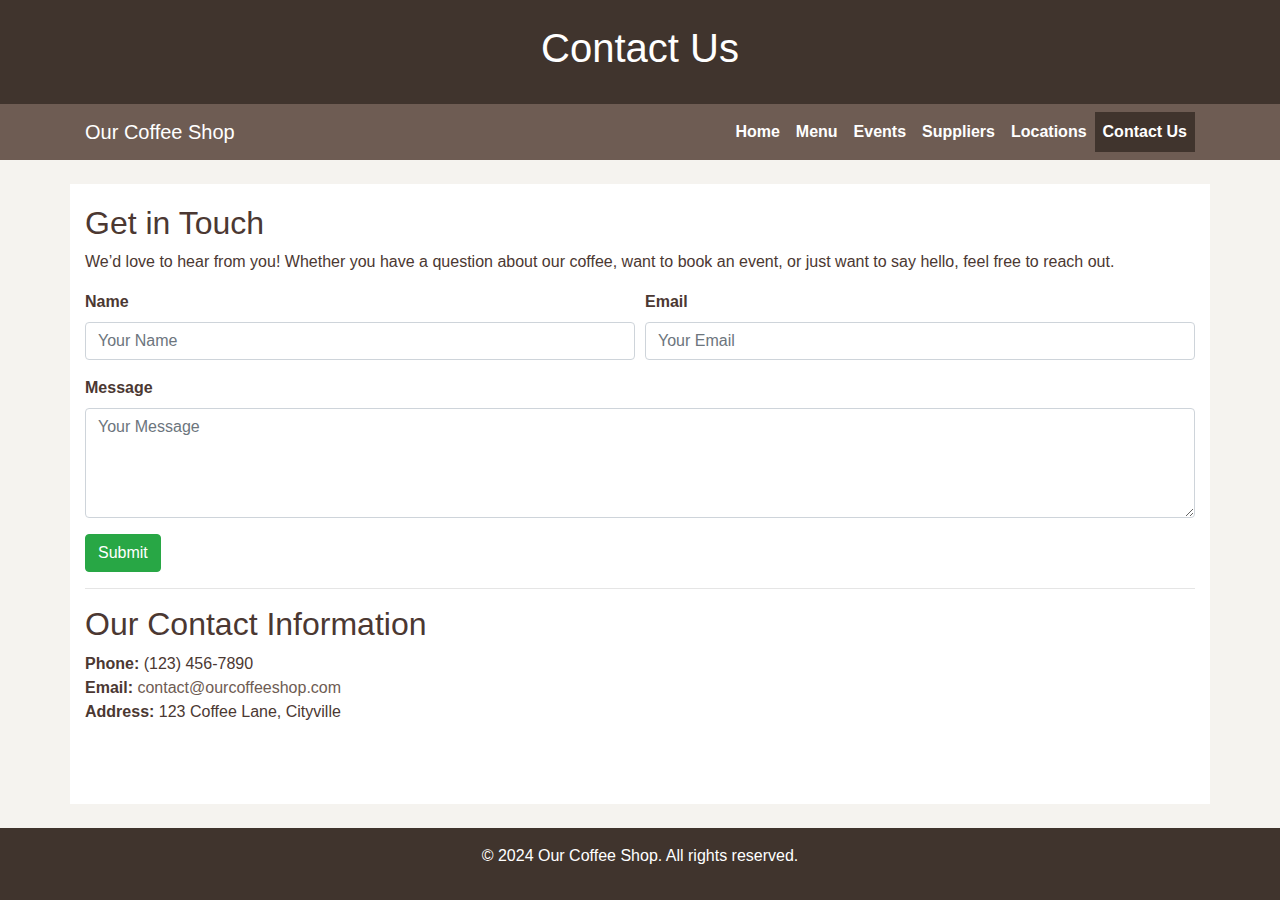
<file: contact.html>
<!DOCTYPE html>
<html lang="en">
<head>
    <meta charset="UTF-8">
    <meta name="viewport" content="width=device-width, initial-scale=1.0">
    <title>Contact Us - Our Coffee Shop</title>
    <!-- Bootstrap CSS link -->
    <link href="https://stackpath.bootstrapcdn.com/bootstrap/4.5.2/css/bootstrap.min.css" rel="stylesheet">
    <!-- Custom CSS link -->
    <link rel="stylesheet" href="styles.css">
</head>
<body>
    <header class="bg-success text-white text-center py-4">
        <h1>Contact Us</h1>
    </header>
    <nav class="navbar navbar-expand-lg navbar-dark">
        <div class="container">
            <a class="navbar-brand" href="index.html">Our Coffee Shop</a>
            <button class="navbar-toggler" type="button" data-toggle="collapse" data-target="#navbarNav" aria-controls="navbarNav" aria-expanded="false" aria-label="Toggle navigation">
                <span class="navbar-toggler-icon"></span>
            </button>
            <div class="collapse navbar-collapse" id="navbarNav">
                <ul class="navbar-nav ml-auto">
                    <li class="nav-item"><a class="nav-link" href="index.html">Home</a></li>
                    <li class="nav-item"><a class="nav-link" href="menu.html">Menu</a></li>
                    <li class="nav-item"><a class="nav-link" href="events.html">Events</a></li>
                    <li class="nav-item"><a class="nav-link" href="suppliers.html">Suppliers</a></li>
                    <li class="nav-item"><a class="nav-link" href="locations.html">Locations</a></li>
                    <li class="nav-item active"><a class="nav-link" href="contact.html">Contact Us</a></li>
                </ul>
            </div>
        </div>
    </nav>
    <main class="container mt-4">
        <section>
            <h2>Get in Touch</h2>
            <p>We’d love to hear from you! Whether you have a question about our coffee, want to book an event, or just want to say hello, feel free to reach out.</p>

            <!-- Contact Form -->
            <form id="contactForm">
                <div class="form-row">
                    <div class="form-group col-md-6">
                        <label for="name">Name</label>
                        <input type="text" class="form-control" id="name" placeholder="Your Name" required>
                    </div>
                    <div class="form-group col-md-6">
                        <label for="email">Email</label>
                        <input type="email" class="form-control" id="email" placeholder="Your Email" required>
                    </div>
                </div>
                <div class="form-group">
                    <label for="message">Message</label>
                    <textarea class="form-control" id="message" rows="4" placeholder="Your Message" required></textarea>
                </div>
                <button type="submit" class="btn btn-success">Submit</button>
            </form>
        </section>

        <hr>

        <!-- Contact Info Section -->
        <section>
            <h2>Our Contact Information</h2>
            <ul class="list-unstyled">
                <li><strong>Phone:</strong> (123) 456-7890</li>
                <li><strong>Email:</strong> <a href="mailto:contact@ourcoffeeshop.com">contact@ourcoffeeshop.com</a></li>
                <li><strong>Address:</strong> 123 Coffee Lane, Cityville</li>
            </ul>
        </section>
    </main>

    <footer class="bg-success text-white text-center py-3 mt-4">
        <p>&copy; 2024 Our Coffee Shop. All rights reserved.</p>
    </footer>

    <!-- Bootstrap JS and Popper.js -->
    <script src="https://code.jquery.com/jquery-3.5.1.slim.min.js"></script>
    <script src="https://cdn.jsdelivr.net/npm/@popperjs/core@2.5.4/dist/umd/popper.min.js"></script>
    <script src="https://stackpath.bootstrapcdn.com/bootstrap/4.5.2/js/bootstrap.min.js"></script>
    <!-- Link to external JavaScript file -->
    <script src="form.js"></script>
</body>
</html>
</file>
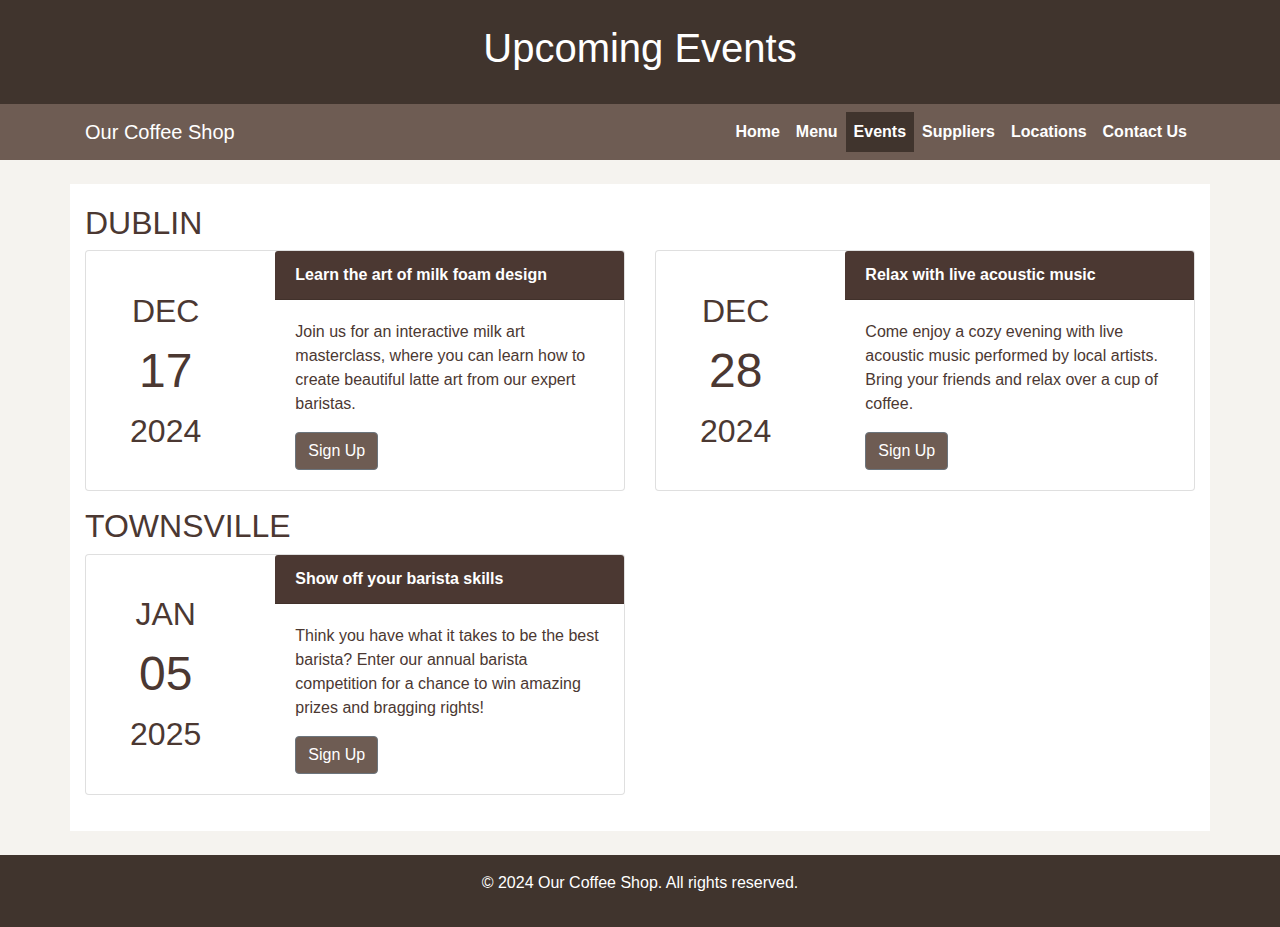
<file: events.html>
<!DOCTYPE html>
<html lang="en">
<head>
    <meta charset="UTF-8">
    <meta name="viewport" content="width=device-width, initial-scale=1.0">
    <title>Events - Our Coffee Shop</title>
    <!-- Bootstrap CSS link -->
    <link href="https://stackpath.bootstrapcdn.com/bootstrap/4.5.2/css/bootstrap.min.css" rel="stylesheet">
    <!-- Custom CSS link -->
    <link rel="stylesheet" href="styles.css">
</head>
<body>
    <header class="bg-success text-white text-center py-4">
        <h1>Upcoming Events</h1>
    </header>
    <nav class="navbar navbar-expand-lg navbar-dark">
        <div class="container">
            <a class="navbar-brand" href="index.html">Our Coffee Shop</a>
            <button class="navbar-toggler" type="button" data-toggle="collapse" data-target="#navbarNav" aria-controls="navbarNav" aria-expanded="false" aria-label="Toggle navigation">
                <span class="navbar-toggler-icon"></span>
            </button>
            <div class="collapse navbar-collapse" id="navbarNav">
                <ul class="navbar-nav ml-auto">
                    <li class="nav-item"><a class="nav-link" href="index.html">Home</a></li>
                    <li class="nav-item"><a class="nav-link" href="menu.html">Menu</a></li>
                    <li class="nav-item active"><a class="nav-link" href="events.html">Events</a></li>
                    <li class="nav-item"><a class="nav-link" href="suppliers.html">Suppliers</a></li>
                    <li class="nav-item"><a class="nav-link" href="locations.html">Locations</a></li>
                    <li class="nav-item"><a class="nav-link" href="contact.html">Contact Us</a></li>
                </ul>
            </div>
        </div>
    </nav>
    <main class="container mt-4">
        <h2>DUBLIN</h2>
        <div class="row mb-3">
            <div class="col-sm-6 mb-3 mb-sm-0 inerhit-height">
                <div class="card h-100">
                    <div class="row g-0">
                        <div class="col-md-4">
                             <div class="event-date d-flex flex-md-column">
                                <div class="event-month mb-0 text-center">DEC</div>
                                <div class="event-day mb-0 text-center">17</div>
                                <div class="event-year mb-0 text-center">2024</div>
                             </div>
                        </div>
                        <div class="col-md-8">
                            <div class="card-header event-card-header">Learn the art of milk foam design</div>
                            <div class="card-body">
                                <p class="card-text">Join us for an interactive milk art masterclass, where you can learn how to create beautiful latte art from our expert baristas.</p>
                                <a href="#" class="btn btn-secondary event-btn">Sign Up</a>
                            </div>
                        </div>
                    </div>
                </div>
            </div>
            <div class="col-sm-6 inerhit-height">
                <div class="card h-100">
                    <div class="row g-0">
                        <div class="col-md-4">
                             <div class="event-date d-flex flex-md-column">
                                <div class="event-month mb-0 text-center">DEC</div>
                                <div class="event-day mb-0 text-center">28</div>
                                <div class="event-year mb-0 text-center">2024</div>
                             </div>
                        </div>
                        <div class="col-md-8">
                            <div class="card-header event-card-header">Relax with live acoustic music</div>
                            <div class="card-body">
                                <p class="card-text">Come enjoy a cozy evening with live acoustic music performed by local artists. Bring your friends and relax over a cup of coffee.</p>
                                <a href="#" class="btn btn-secondary event-btn">Sign Up</a>
                            </div>
                        </div>
                    </div>
                </div>
            </div>
        </div>
        <h2>TOWNSVILLE</h2>
        <div class="row mb-3">
            <div class="col-sm-6 mb-3 mb-sm-0 inerhit-height">
                <div class="card h-100">
                    <div class="row g-0">
                        <div class="col-md-4">
                             <div class="event-date d-flex flex-md-column">
                                <div class="event-month mb-0 text-center">JAN</div>
                                <div class="event-day mb-0 text-center">05</div>
                                <div class="event-year mb-0 text-center">2025</div>
                             </div>
                        </div>
                        <div class="col-md-8">
                            <div class="card-header event-card-header">Show off your barista skills</div>
                            <div class="card-body">
                                <p class="card-text">Think you have what it takes to be the best barista? Enter our annual barista competition for a chance to win amazing prizes and bragging rights!</p>
                                <a href="#" class="btn btn-secondary event-btn">Sign Up</a>
                            </div>
                        </div>
                    </div>
                </div>
            </div>
        </div>
    </main>
    <div id="paddingDiv"></div>
    <footer class="bg-success text-white text-center py-3 mt-4">
        <p>&copy; 2024 Our Coffee Shop. All rights reserved.</p>
    </footer>

    <!-- Bootstrap JS and dependencies -->
    <script src="https://code.jquery.com/jquery-3.5.1.slim.min.js"></script>
    <script src="https://cdn.jsdelivr.net/npm/@popperjs/core@2.5.2/dist/umd/popper.min.js"></script>
    <script src="https://stackpath.bootstrapcdn.com/bootstrap/4.5.2/js/bootstrap.min.js"></script>
    <script src="script.js"></script>
</body>
</html>
</file>
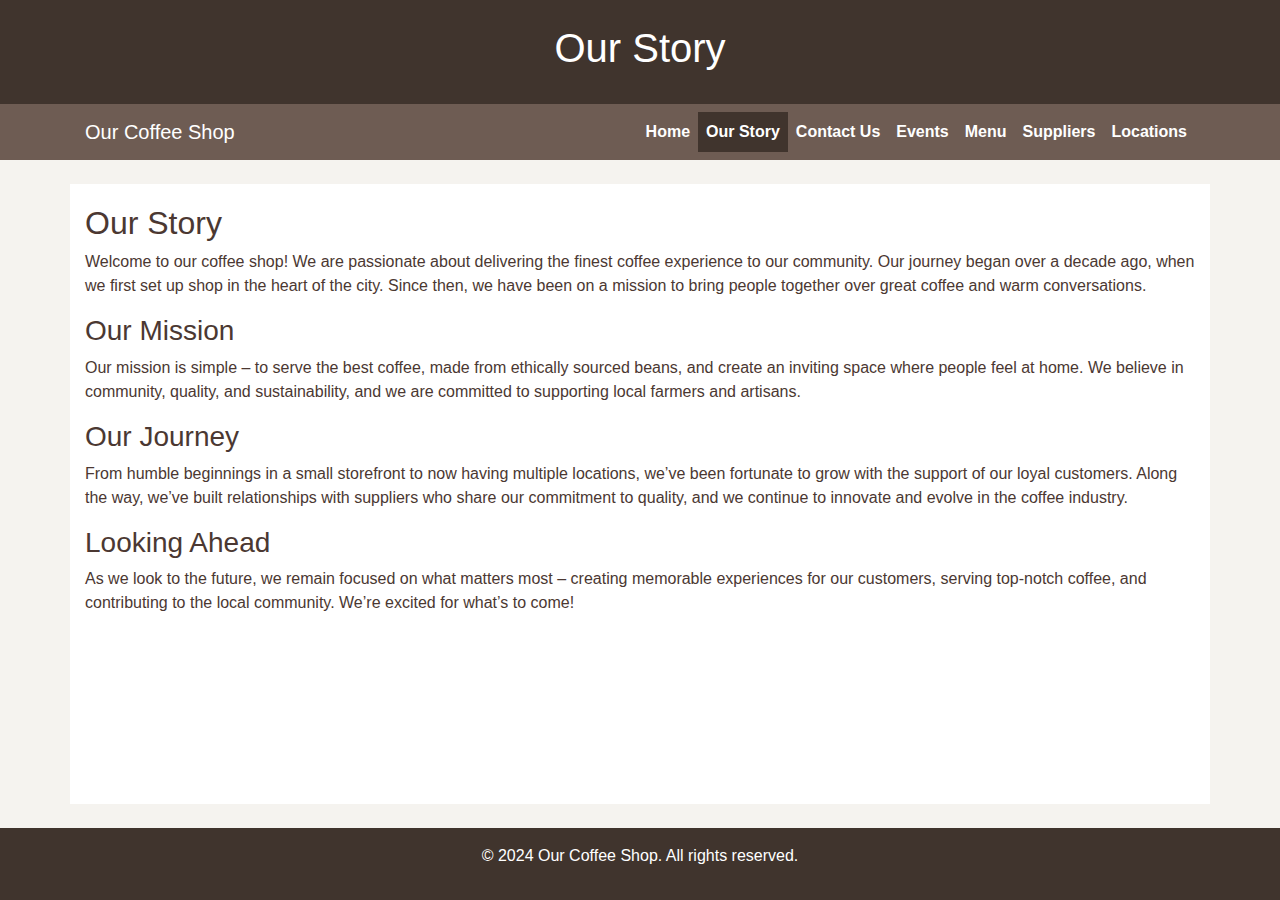
<file: homepage.html>
<!DOCTYPE html>
<html lang="en">
<head>
    <meta charset="UTF-8">
    <meta name="viewport" content="width=device-width, initial-scale=1.0">
    <title>Our Story - Our Coffee Shop</title>
    <!-- Bootstrap CSS link -->
    <link href="https://stackpath.bootstrapcdn.com/bootstrap/4.5.2/css/bootstrap.min.css" rel="stylesheet">
    <!-- Custom CSS link -->
    <link rel="stylesheet" href="styles.css">
</head>
<body>
    <header class="bg-success text-white text-center py-4">
        <h1>Our Story</h1>
    </header>
    <nav class="navbar navbar-expand-lg navbar-dark">
        <div class="container">
            <a class="navbar-brand" href="index.html">Our Coffee Shop</a>
            <button class="navbar-toggler" type="button" data-toggle="collapse" data-target="#navbarNav" aria-controls="navbarNav" aria-expanded="false" aria-label="Toggle navigation">
                <span class="navbar-toggler-icon"></span>
            </button>
            <div class="collapse navbar-collapse" id="navbarNav">
                <ul class="navbar-nav ml-auto">
                    <li class="nav-item"><a class="nav-link" href="index.html">Home</a></li>
                    <li class="nav-item active"><a class="nav-link" href="homepage.html">Our Story</a></li>
                    <li class="nav-item"><a class="nav-link" href="contact.html">Contact Us</a></li>
                    <li class="nav-item"><a class="nav-link" href="events.html">Events</a></li>
                    <li class="nav-item"><a class="nav-link" href="menu.html">Menu</a></li>
                    <li class="nav-item"><a class="nav-link" href="suppliers.html">Suppliers</a></li>
                    <li class="nav-item"><a class="nav-link" href="locations.html">Locations</a></li>
                </ul>
            </div>
        </div>
    </nav>
    <main class="container mt-4">
        <section>
            <h2>Our Story</h2>
            <p>Welcome to our coffee shop! We are passionate about delivering the finest coffee experience to our community. Our journey began over a decade ago, when we first set up shop in the heart of the city. Since then, we have been on a mission to bring people together over great coffee and warm conversations.</p>

            <h3>Our Mission</h3>
            <p>Our mission is simple – to serve the best coffee, made from ethically sourced beans, and create an inviting space where people feel at home. We believe in community, quality, and sustainability, and we are committed to supporting local farmers and artisans.</p>

            <h3>Our Journey</h3>
            <p>From humble beginnings in a small storefront to now having multiple locations, we’ve been fortunate to grow with the support of our loyal customers. Along the way, we’ve built relationships with suppliers who share our commitment to quality, and we continue to innovate and evolve in the coffee industry.</p>

            <h3>Looking Ahead</h3>
            <p>As we look to the future, we remain focused on what matters most – creating memorable experiences for our customers, serving top-notch coffee, and contributing to the local community. We’re excited for what’s to come!</p>
        </section>
    </main>
    <footer class="bg-success text-white text-center py-3 mt-4">
        <p>&copy; 2024 Our Coffee Shop. All rights reserved.</p>
    </footer>

    <!-- Bootstrap JS and dependencies -->
    <script src="https://code.jquery.com/jquery-3.5.1.slim.min.js"></script>
    <script src="https://cdn.jsdelivr.net/npm/@popperjs/core@2.5.2/dist/umd/popper.min.js"></script>
    <script src="https://stackpath.bootstrapcdn.com/bootstrap/4.5.2/js/bootstrap.min.js"></script>
</body>
</html>
</file>
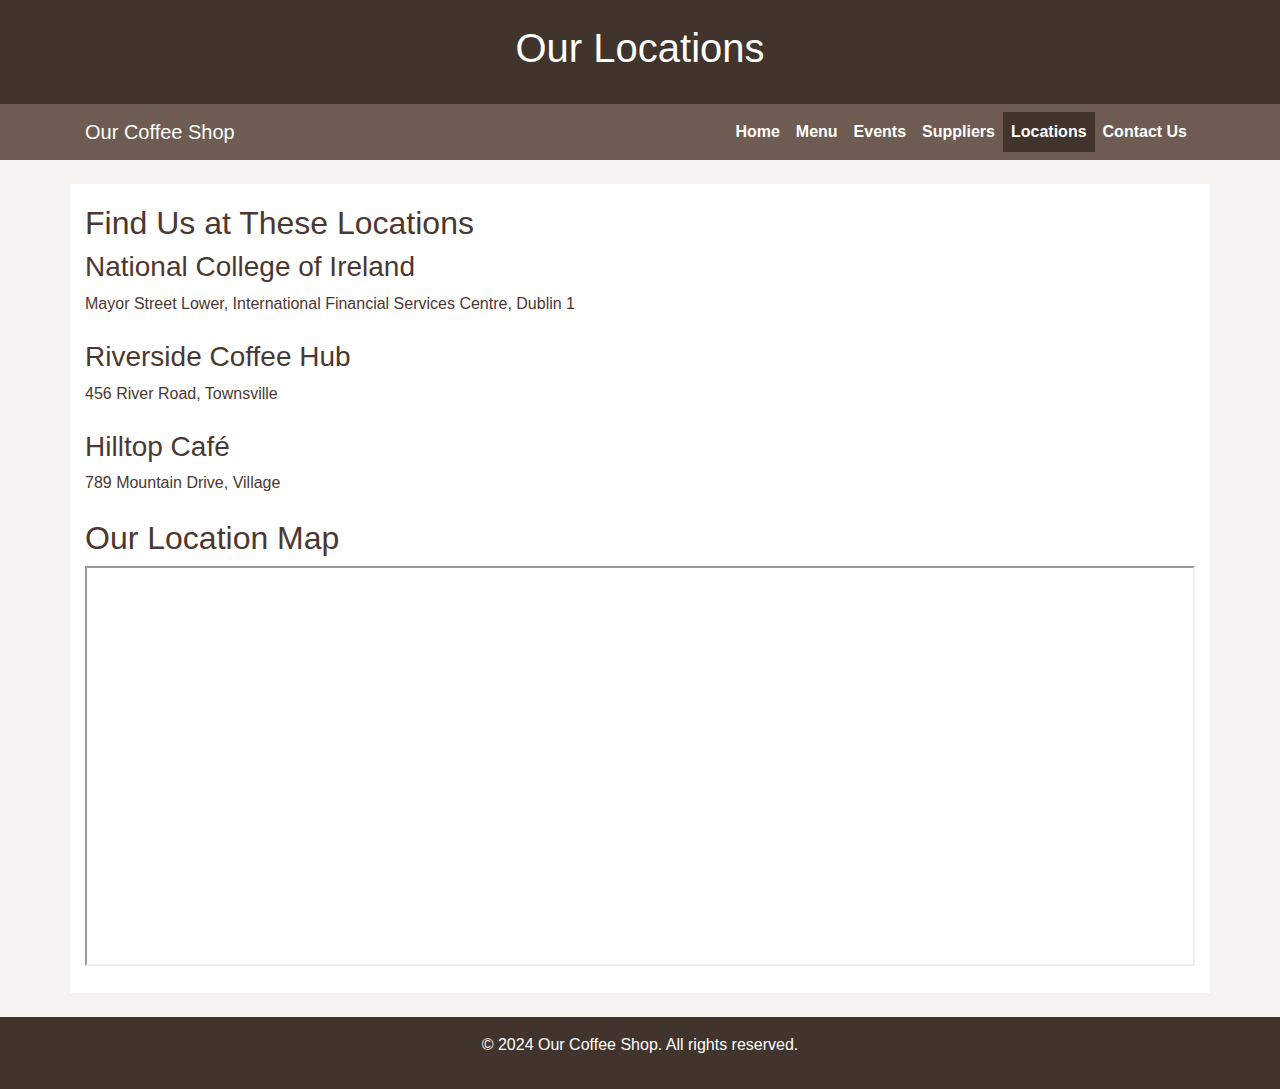
<file: locations.html>
<!DOCTYPE html>
<html lang="en">
<head>
    <meta charset="UTF-8">
    <meta name="viewport" content="width=device-width, initial-scale=1.0">
    <title>Locations - Our Coffee Shop</title>
    <!-- Bootstrap CSS link -->
    <link href="https://stackpath.bootstrapcdn.com/bootstrap/4.5.2/css/bootstrap.min.css" rel="stylesheet">
    <!-- Custom CSS link -->
    <link rel="stylesheet" href="styles.css">
</head>
<body>
    <header class="bg-success text-white text-center py-4">
        <h1>Our Locations</h1>
    </header>
    <nav class="navbar navbar-expand-lg navbar-dark">
        <div class="container">
            <a class="navbar-brand" href="index.html">Our Coffee Shop</a>
            <button class="navbar-toggler" type="button" data-toggle="collapse" data-target="#navbarNav" aria-controls="navbarNav" aria-expanded="false" aria-label="Toggle navigation">
                <span class="navbar-toggler-icon"></span>
            </button>
            <div class="collapse navbar-collapse" id="navbarNav">
                <ul class="navbar-nav ml-auto">
                    <li class="nav-item"><a class="nav-link" href="index.html">Home</a></li>
                    <li class="nav-item"><a class="nav-link" href="menu.html">Menu</a></li>
                    <li class="nav-item"><a class="nav-link" href="events.html">Events</a></li>
                    <li class="nav-item"><a class="nav-link" href="suppliers.html">Suppliers</a></li>
                    <li class="nav-item active"><a class="nav-link" href="locations.html">Locations</a></li>
                    <li class="nav-item"><a class="nav-link" href="contact.html">Contact Us</a></li>
                </ul>
            </div>
        </div>
    </nav>
    <main class="container mt-4">
        <h2>Find Us at These Locations</h2>
        <div class="location mb-4">
            <h3>National College of Ireland</h3>
            <p>Mayor Street Lower, International Financial Services Centre, Dublin 1</p>
        </div>
        <div class="location mb-4">
            <h3>Riverside Coffee Hub</h3>
            <p>456 River Road, Townsville</p>
        </div>
        <div class="location mb-4">
            <h3>Hilltop Café</h3>
            <p>789 Mountain Drive, Village</p>
        </div>

        <h2>Our Location Map</h2>
        <iframe 
            src="https://www.google.com/maps/embed?pb=!1m18!1m12!1m3!1d5861.172755632118!2d-6.245573087381895!3d53.348932374414005!2m3!1f0!2f0!3f0!3m2!1i1024!2i768!4f13.1!3m3!1m2!1s0x48670e8cd86e97e7%3A0x6d51b774ee7fa935!2sNational%20College%20of%20Ireland!5e1!3m2!1sen!2sie!4v1733251188975!5m2!1sen!2sie"
		   allowfullscreen=""
            loading="lazy" class="w-100" style="height: 400px;">
        </iframe>
    </main>
    <footer class="bg-success text-white text-center py-3 mt-4">
        <p>&copy; 2024 Our Coffee Shop. All rights reserved.</p>
    </footer>

    <!-- Bootstrap JS and dependencies -->
    <script src="https://code.jquery.com/jquery-3.5.1.slim.min.js"></script>
    <script src="https://cdn.jsdelivr.net/npm/@popperjs/core@2.5.2/dist/umd/popper.min.js"></script>
    <script src="https://stackpath.bootstrapcdn.com/bootstrap/4.5.2/js/bootstrap.min.js"></script>
</body>
</html>
</file>
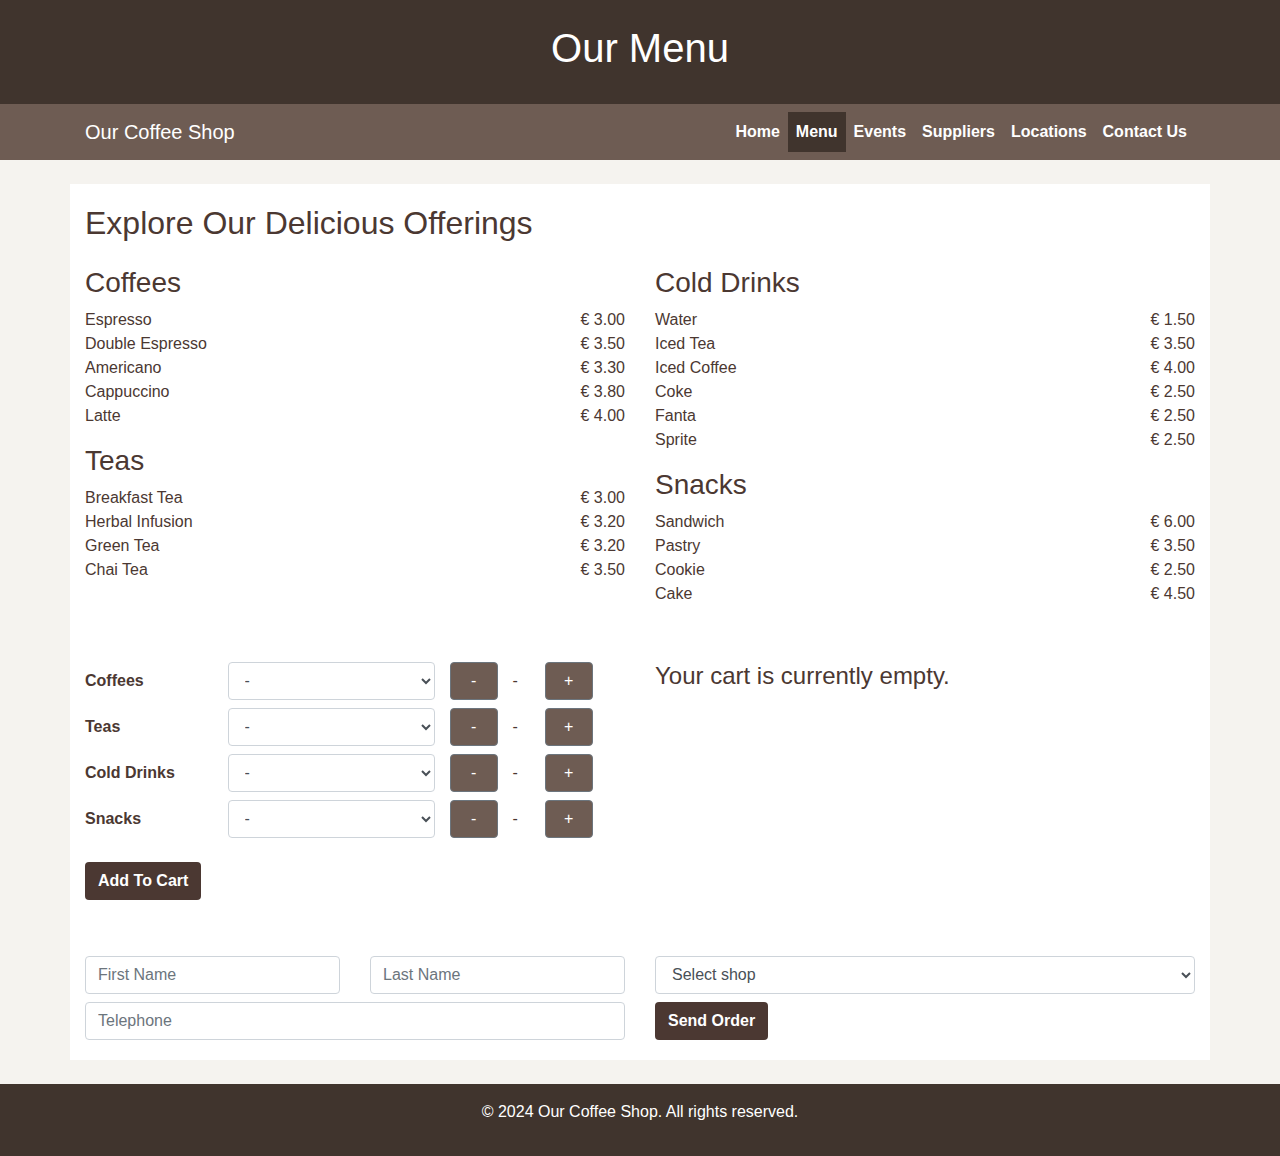
<file: menu.html>
<!DOCTYPE html>
<html lang="en">
<head>
    <meta charset="UTF-8">
    <meta name="viewport" content="width=device-width, initial-scale=1.0">
    <title>Menu - Our Coffee Shop</title>
    <!-- Bootstrap CSS link -->
    <link href="https://stackpath.bootstrapcdn.com/bootstrap/4.5.2/css/bootstrap.min.css" rel="stylesheet">
    <!-- Custom CSS link -->
    <link rel="stylesheet" href="styles.css">
</head>
<body>
    <!-- Header Section -->
    <header class="bg-success text-white text-center py-4">
        <h1>Our Menu</h1>
    </header>

    <!-- Navbar Section -->
    <nav class="navbar navbar-expand-lg navbar-dark">
        <div class="container">
            <a class="navbar-brand" href="index.html">Our Coffee Shop</a>
            <button class="navbar-toggler" type="button" data-toggle="collapse" data-target="#navbarNav" aria-controls="navbarNav" aria-expanded="false" aria-label="Toggle navigation">
                <span class="navbar-toggler-icon"></span>
            </button>
            <div class="collapse navbar-collapse" id="navbarNav">
                <ul class="navbar-nav ml-auto">
                    <li class="nav-item"><a class="nav-link" href="index.html">Home</a></li>
                    <li class="nav-item active"><a class="nav-link" href="menu.html">Menu</a></li>
                    <li class="nav-item"><a class="nav-link" href="events.html">Events</a></li>
                    <li class="nav-item"><a class="nav-link" href="suppliers.html">Suppliers</a></li>
                    <li class="nav-item"><a class="nav-link" href="locations.html">Locations</a></li>
                    <li class="nav-item"><a class="nav-link" href="contact.html">Contact Us</a></li>
                </ul>
            </div>
        </div>
    </nav>

    <!-- Main Content Section -->
    <main class="container mt-4">
        <h2>Explore Our Delicious Offerings</h2>
        <div class="row">
            <div class="col-md-6">
                <h3 class="mt-3">Coffees</h3>
                <p class="menu-item m-0">Espresso <span class="menu-price">€ 3.00</span></p>
                <p class="menu-item m-0">Double Espresso <span class="menu-price">€ 3.50</span></p>
                <p class="menu-item m-0">Americano <span class="menu-price">€ 3.30</span></p>
                <p class="menu-item m-0">Cappuccino <span class="menu-price">€ 3.80</span></p>
                <p class="menu-item m-0">Latte <span class="menu-price">€ 4.00</span></p>
                <h3 class="mt-3">Teas</h3>
                <p class="menu-item m-0">Breakfast Tea <span class="menu-price">€ 3.00</span></p>
                <p class="menu-item m-0">Herbal Infusion <span class="menu-price">€ 3.20</span></p>
                <p class="menu-item m-0">Green Tea <span class="menu-price">€ 3.20</span></p>
                <p class="menu-item m-0">Chai Tea <span class="menu-price">€ 3.50</span></p>
            </div>
            <div class="col-md-6">
                <h3 class="mt-3">Cold Drinks</h3>
                <p class="menu-item m-0">Water <span class="menu-price">€ 1.50</span></p>
                <p class="menu-item m-0">Iced Tea <span class="menu-price">€ 3.50</span></p>
                <p class="menu-item m-0">Iced Coffee <span class="menu-price">€ 4.00</span></p>
                <p class="menu-item m-0">Coke <span class="menu-price">€ 2.50</span></p>
                <p class="menu-item m-0">Fanta <span class="menu-price">€ 2.50</span></p>
                <p class="menu-item m-0">Sprite <span class="menu-price">€ 2.50</span></p>
                <h3 class="mt-3">Snacks</h3>
                <p class="menu-item m-0">Sandwich <span class="menu-price">€ 6.00</span></p>
                <p class="menu-item m-0">Pastry <span class="menu-price">€ 3.50</span></p>
                <p class="menu-item m-0">Cookie <span class="menu-price">€ 2.50</span></p>
                <p class="menu-item m-0">Cake <span class="menu-price">€ 4.50</span></p>
            </div>
        </div>

        <form id="cartForm">
            <div class="row mt-5">
                <div class="col-md-6">
                    <div class="row mt-2">
                        <div class="col-3 order-category"><label for="coffeeSelect" class="mb-0">Coffees</label></div>
                        <div class="col-5">
                            <select class="form-control" id="coffeeSelect">
                                <option value="" selected>-</option>
                                <option value="espresso">Espresso</option>
                                <option value="doubleEspresso">Double Espresso</option>
                                <option value="americano">Americano</option>
                                <option value="cappuccino">Cappuccino</option>
                                <option value="latte">Latte</option>
                            </select>
                        </div>
                        <div class="col-1 btn btn-secondary decrease-btn" onclick="updateCounter('coffee', false)">-</div>
                        <div class="col-1 order-counter" id="coffeeCounter">-</div>
                        <div class="col-1 btn btn-secondary increase-btn" onclick="updateCounter('coffee', true)">+</div>
                    </div>
                    <div class="row mt-2">
                        <div class="col-3 order-category"><label for="teaSelect" class="mb-0">Teas</label></div>
                        <div class="col-5">
                            <select class="form-control" id="teaSelect">
                                <option value="" selected>-</option>
                                <option value="breakfastTea">Breakfast Tea</option>
                                <option value="herbalInfusion">Herbal Infusion</option>
                                <option value="greenTea">Green Tea</option>
                                <option value="chaiTea">Chai Tea</option>
                            </select>
                        </div>
                        <div class="col-1 btn btn-secondary decrease-btn" onclick="updateCounter('tea', false)">-</div>
                        <div class="col-1 order-counter" id="teaCounter">-</div>
                        <div class="col-1 btn btn-secondary increase-btn" onclick="updateCounter('tea', true)">+</div>
                    </div>
                    <div class="row mt-2">
                        <div class="col-3 order-category"><label for="coldDrinkSelect" class="mb-0">Cold Drinks</label></div>
                        <div class="col-5">
                            <select class="form-control" id="coldDrinkSelect">
                                <option value="" selected>-</option>
                                <option value="water">Water</option>
                                <option value="icedTea">Iced Tea</option>
                                <option value="icedCoffee">Iced Coffee</option>
                                <option value="coke">Coke</option>
                                <option value="fanta">Fanta</option>
                                <option value="sprite">Sprite</option>
                            </select>
                        </div>
                        <div class="col-1 btn btn-secondary decrease-btn" onclick="updateCounter('coldDrink', false)">-</div>
                        <div class="col-1 order-counter" id="coldDrinkCounter">-</div>
                        <div class="col-1 btn btn-secondary increase-btn" onclick="updateCounter('coldDrink', true)">+</div>
                    </div>
                    <div class="row mt-2">
                        <div class="col-3 order-category"><label for="snackSelect" class="mb-0">Snacks</label></div>
                        <div class="col-5">
                            <select class="form-control" id="snackSelect">
                                <option value="" selected>-</option>
                                <option value="sandwich">Sandwich</option>
                                <option value="pastry">Pastry</option>
                                <option value="cookie">Cookie</option>
                                <option value="cake">Cake</option>
                            </select>
                        </div>
                        <div class="col-1 btn btn-secondary decrease-btn" onclick="updateCounter('snack', false)">-</div>
                        <div class="col-1 order-counter" id="snackCounter">-</div>
                        <div class="col-1 btn btn-secondary increase-btn" onclick="updateCounter('snack', true)">+</div>
                    </div>
                    <div class="row mt-2">
                        <div class="col-12">
                            <div class="btn mt-3" id="add-to-cart-btn" onclick="addItemsToCart()">Add To Cart</div>
                        </div>
                    </div>
                </div>
                <div class="col-md-6" id="cart">
                    <h4 class="mt-2">Your cart is currently empty.</h4>
                </div>
    
            </div>
        </form>

        <form id="orderForm">
            <div class="row mt-5">
                <div class="col-md-6">
                    <div class="row mt-2">
                        <div class="col-md-6">
                            <input class="form-control" type="text" placeholder="First Name" required id="firstName">
                        </div>
                        <div class="col-md-6 mt-2 mt-md-0">
                            <input class="form-control" type="text" placeholder="Last Name" required id="lastName">
                        </div>
                    </div>
                    <input class="form-control mt-2" type="tel" placeholder="Telephone" required id="phoneNumber">
                </div>
                <div class="col-md-6">
                        <select class="form-control mt-2" id="locationSelect" required>
                            <option value="" selected>Select shop</option>
                            <option value="dublin">Dublin</option>
                            <option value="townsville">Townsville</option>
                            <option value="village">Village</option>
                        </select>
                        <div class="btn mt-2" id="send-order-btn" onclick="sendEmail()">Send Order</div>
                </div>
            </div>
        </form>

    </main>

    <div id="paddingDiv"></div>

    <!-- Footer Section -->
    <footer class="bg-success text-white text-center py-3 mt-4" id="footer">
        <p>&copy; 2024 Our Coffee Shop. All rights reserved.</p>
    </footer>

    <!-- Bootstrap JS and dependencies -->
    <script src="https://code.jquery.com/jquery-3.5.1.slim.min.js"></script>
    <script src="https://cdn.jsdelivr.net/npm/@popperjs/core@2.5.2/dist/umd/popper.min.js"></script>
    <script src="https://stackpath.bootstrapcdn.com/bootstrap/4.5.2/js/bootstrap.min.js"></script>
    <script src="script.js"></script>
</body>
</html>
</file>
<file: styles.css>
/* General body styling */
html, body {
    background-color: #f5f3ef; /* Soft beige for cleaner look */
    font-family: 'Arial', sans-serif;
    color: #4b3832; /* Rich mocha text color */
    margin: 0;
    padding: 0;
    height: 100%; /* Full height for the body and html */
    display: flex;
    flex-direction: column; /* Flexbox layout for a sticky footer */

}

/* Header styling */
header {
    background-color: #40342d !important; /* Warm espresso brown */
    color: #f5f3ef; /* Soft beige text */
    padding: 20px;
    text-align: center;
}

/* Footer styling */
footer {
    background-color: #40342d !important; /* Warm espresso brown */
    color: #f5f3ef; /* Soft beige text */
    padding: 10px;
    text-align: center;
    position: relative; /* Ensure it adapts naturally when content overflows */
    bottom: 0;
    width: 100%;
    flex-shrink: 0; /* Prevent shrinking */

}
/* White top middle text */
header h1 {
    color: #ffffff; /* Explicit white color for the text */
}
/* Navbar styling */
nav {
    background-color: #6e5c53 !important; /* Medium coffee brown for navbar */
}

.nav-link {
    color: #fff !important
}

/* Navbar list and links */
nav ul {
    list-style-type: none;
    margin: 0;
    padding: 0;
    overflow: hidden;
}

nav ul li {
    float: left;
}

nav ul li a {
    display: block;
    color: #f5f3ef; /* Soft beige text for links */
    text-align: center;
    padding: 14px 16px;
    text-decoration: none;
    font-weight: bold;
}

/* Hover effect for navbar links */
nav ul li a:hover {
    background-color: #4b3832; /* Rich mocha for hover effect */
}

/* Active link style */
nav ul li.active a {
    background-color: #40342d; /* Warm espresso brown for active link */
}

/* Main content styling */
main {
    flex: 1; /* Allows the main content to grow and push footer to the bottom */
    padding: 20px;
    background-color: #fff; /* White background for content */
}

/* Headings */
h1, h2, h3 {
    color: #4b3832; /* Rich mocha for headings */
}

/* Menu category styling */
.menu-category {
    margin-bottom: 30px;
}

.menu-category h3 {
    color: #6e5c53; /* Medium coffee brown for category titles */
    border-bottom: 2px solid #6e5c53;
    padding-bottom: 10px;
}

.menu-category ul {
    list-style-type: none;
    padding: 0;
}

.menu-category li {
    margin: 10px 0;
    color: #4b3832; /* Rich mocha text */
}

/* Links within content */
a {
    color: #6e5c53; /* Medium coffee brown for links */
    text-decoration: none;
}

a:hover {
    color: #4b3832; /* Rich mocha for hover effect */
}

/* Buttons styling */
button {
    background-color: #6e5c53; /* Medium coffee brown */
    color: #f5f3ef; /* Soft beige text */
    border: none;
    padding: 10px 20px;
    font-size: 16px;
    cursor: pointer;
    border-radius: 5px;
}

button:hover {
    background-color: #4b3832; /* Rich mocha for button hover */
}

/* Form inputs and textareas */
input, textarea {
    background-color: #fff; /* White background */
    color: #4b3832; /* Rich mocha text */
    border: 1px solid #6e5c53; /* Medium coffee brown border */
    padding: 10px;
    border-radius: 5px;
    width: 100%;
    box-sizing: border-box;
}

input[type="submit"] {
    background-color: #6e5c53;
    color: #f5f3ef;
}

input[type="submit"]:hover {
    background-color: #4b3832;
}

/* Form labels */
label {
    font-weight: bold;
    color: #4b3832; /* Rich mocha for labels */
}

/* Force override of Bootstrap's green background classes */
.bg-success {
    background-color: #40342d !important; /* Override Bootstrap green background */
}

/* Ensure that Bootstrap's navbar green is also overridden */
.navbar.bg-success {
    background-color: #6e5c53 !important;
}

.event-month, .event-year {
    font-size: xx-large;
}
    
.event-day {
    font-size: xxx-large;
}

.event-date {
    justify-content: center;
    height: 100%;
}

@media (max-width: 768px) {

    .event-month, .event-year, .event-day {
        font-size: xx-large;
    }
    
    .event-date {
        justify-content: space-evenly;
    }
}
    

    
.inerhit-height {
    height: inherit;
}

.event-card-header, #add-to-cart-btn, #send-order-btn {
    background-color: #4b3832;
    color: white;
    font-weight: bold;
}

.event-btn, .decrease-btn, .increase-btn {
    background-color: #6e5c53;
}

.event-btn:hover, .decrease-btn:hover, .increase-btn:hover {
    background-color: #4b3832;
}

.menu-item {
    position:relative;
}

.menu-price {
    position:absolute;
    right: 0;
}

.order-category, .order-counter {
    align-content: center;
}

.red-border {
    border-width: 1px;
    border-style: solid;  
    border-color: red;
}

.red-text {
    color: red;
}
</file>
